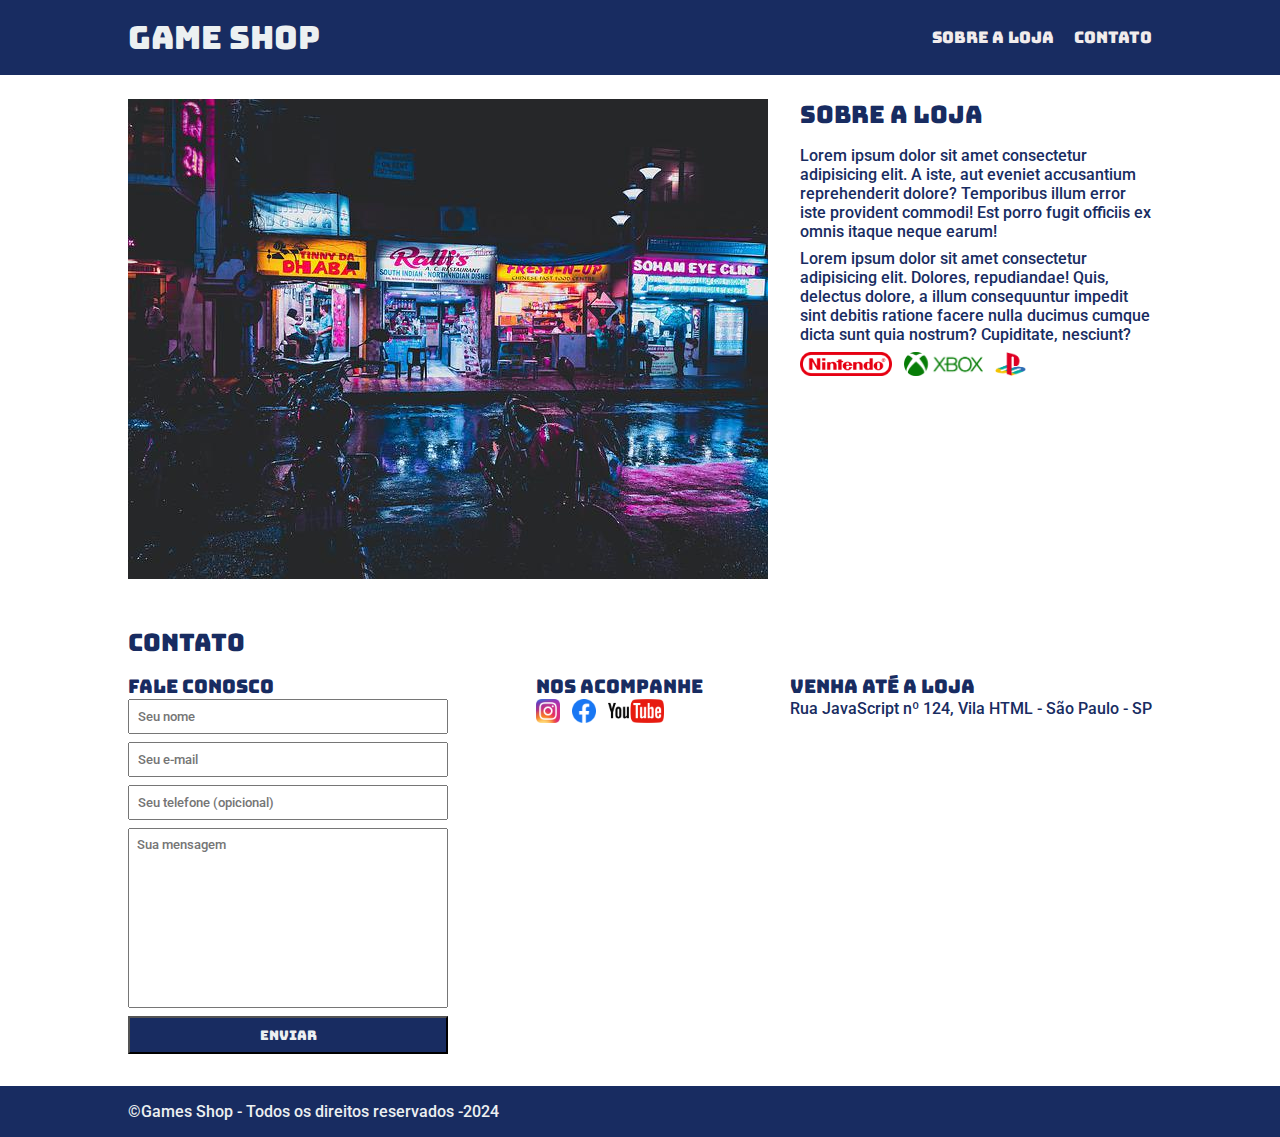
<file: index.html>
<!DOCTYPE html>
<html lang="pt-br">
<head>
    <meta charset="UTF-8">
    <meta name="viewport" content="width=device-width, initial-scale=1.0">
    <title>Game Shop - sua loja de games</title>
    <link rel="stylesheet" href="./main.css">
    <link rel="preconnect" href="https://fonts.googleapis.com">
    <link rel="preconnect" href="https://fonts.gstatic.com" crossorigin>
    <link href="https://fonts.googleapis.com/css2?family=Bungee&family=Roboto:ital,wght@0,100;0,300;0,400;0,500;0,700;0,900;1,100;1,300;1,400;1,500;1,700;1,900&display=swap" rel="stylesheet">

    <link rel="preconnect" href="https://fonts.googleapis.com">
    <link rel="preconnect" href="https://fonts.gstatic.com" crossorigin>
    <link href="https://fonts.googleapis.com/css2?family=Roboto:ital,wght@0,100;0,300;0,400;0,500;0,700;0,900;1,100;1,300;1,400;1,500;1,700;1,900&display=swap" rel="stylesheet">
</head>
<body>
    <header>
        <div class="container">
            <h1>Game Shop</h1>
            <nav>
                <ul>
                    <li>
                        <a href="#about">Sobre a loja</a>
                    </li>
                    <li>
                        <a href="#contact">Contato</a>
                    </li>
                </ul>
            </nav>
        </div>
    </header>
    <section id="about">
        <div class="container">
            <img class="store-front"src="imagens/loja.jpg" alt="Fachada da loja Game Shoop" />
            <div>
                <h2>Sobre a loja</h2>
                <p>
                    Lorem ipsum dolor sit amet consectetur adipisicing elit. A iste, aut eveniet accusantium reprehenderit dolore? Temporibus illum error iste provident commodi! Est porro fugit officiis ex omnis itaque neque earum!
                </p>
                <p>
                    Lorem ipsum dolor sit amet consectetur adipisicing elit. Dolores, repudiandae! Quis, delectus dolore, a illum consequuntur impedit sint debitis ratione facere nulla ducimus cumque dicta sunt quia nostrum? Cupiditate, nesciunt?
                </p>
                <ul class="brands-list"> 
                    <li><img src="imagens/nintendo.png" alt="Nintendo"></li>
                    <li><img src="imagens/xbox.png" alt="Xbox"></li>
                    <li><img src="imagens/playstation.png" alt="Playstation"></li>
                </ul>
            </div>
        </div>
    </section>
    <section id="contact">
        <div class="container">
            <h2>Contato</h2>
            <div class="contact-methods">
                <div>
                <h3>Fale conosco</h3>
                    <form>
                        <input type="text" placeholder="Seu nome" required />
                        <input type="email" placeholder="Seu e-mail" required />
                        <input type="tel" placeholder="Seu telefone (opicional)" />
                        <textarea placeholder="Sua mensagem" required></textarea>
                        <button type="submit">Enviar</button>
                    </form>
                </div>
                <div>
                    <h3>Nos acompanhe</h3>
                    <ul class="social-link">
                        <li>
                            <a href="#" title="Siga-nos no Instagram">
                                <img src="imagens/instagram.png" alt="logo do instagram" /></a>
                        </li>
                        <li>
                            <a href="#" title="Siga-nos no Facebook">
                                <img src="imagens/facebook.png" alt="logo do Facebook" /></a>
                        </li>
                        <li>
                            <a href="#" title="Visite nosso canal no Youtube">
                                <img src="imagens/youtube.png" alt="logo do youtube" /></a>
                        </li>
                    </ul>
                </div>
                <div>
                    <h3>Venha até a loja</h3>
                    <p>
                        Rua JavaScript nº 124, Vila HTML - São Paulo - SP 
                    </p>
                </div>
            </div>
        </div>
    </section>
    <footer>
        <div class="container">
            <p>
                &copy;Games Shop - Todos os direitos reservados -2024
            </p>
        </div>
    </footer>
</body>
</html>
</file>
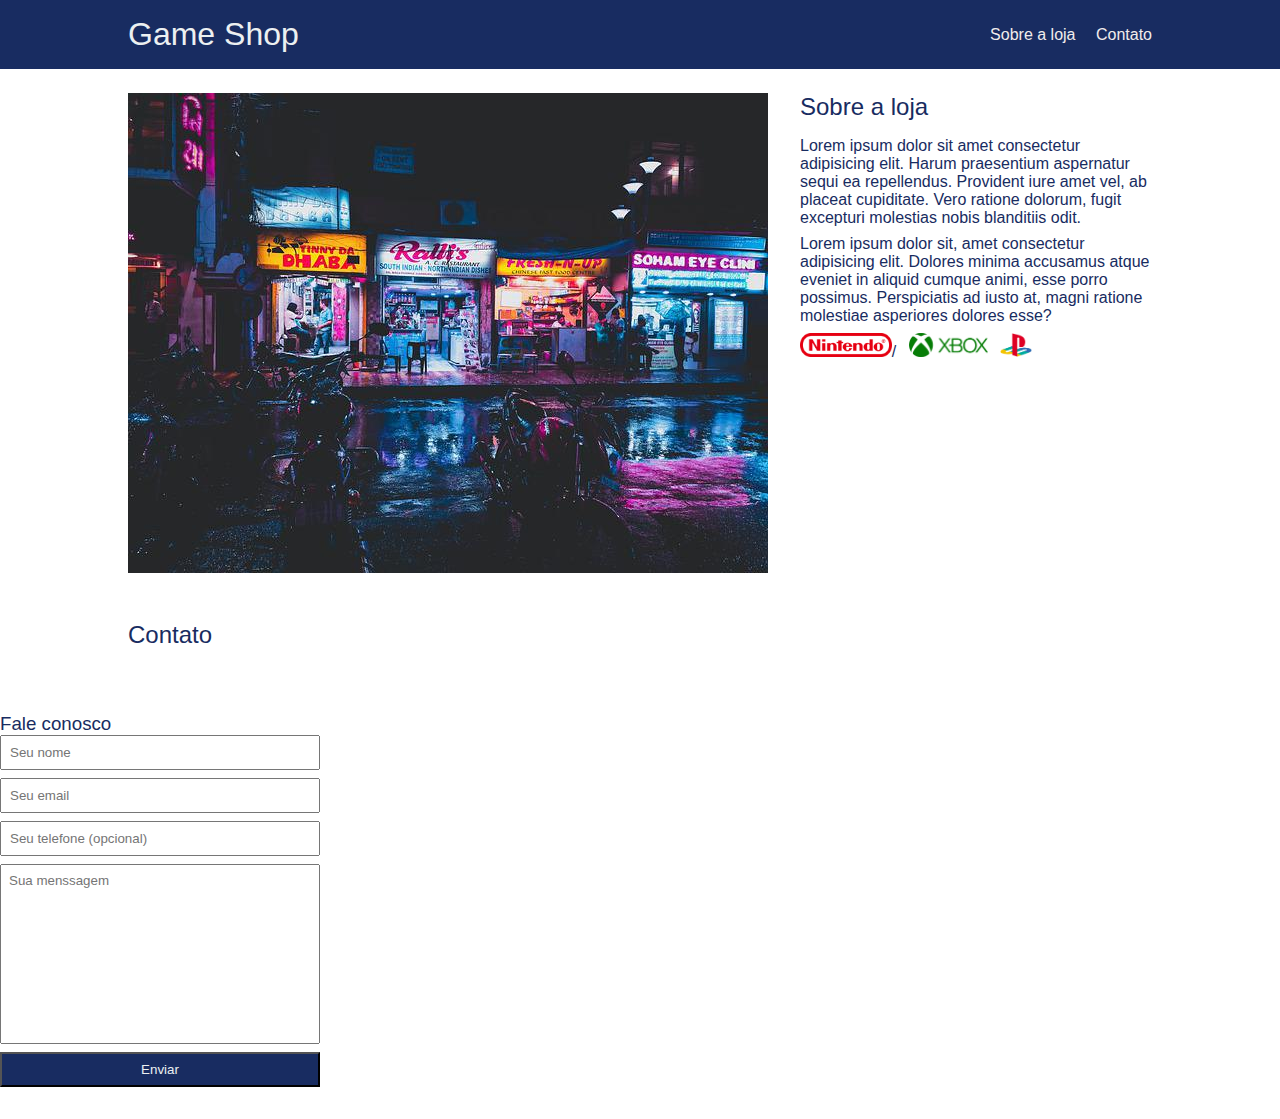
<file: indexbackup.html>
<!DOCTYPE html>
<html lang="pt-br">
<head>
    <meta charset="UTF-8">
    <meta name="viewport" content="width=device-width, initial-scale=1.0">
    <title>Game Shop - sua loja de games</title>
    <link rel="stylesheet" href="./main.css">
</head>
<body>
    <header>
        <div class="container">
            <h1>Game Shop</h1>
            <nav>
                <ul>
                    <li>
                        <a href="#about">Sobre a loja</a>
                    </li>
                    <li>
                        <a href="contact">Contato</a>
                    </li>
                </ul>
            </nav>
        </div>
    </header>
    <section id="about">
        <div class="container">
            <img class="store-front" src="imagens/loja.jpg" alt="Fachada da loja Game Shoop" />
        <div>
            <h2>Sobre a loja</h2>
            <p>
                Lorem ipsum dolor sit amet consectetur adipisicing elit. Harum praesentium aspernatur sequi ea repellendus. Provident iure amet vel, ab placeat cupiditate. Vero ratione dolorum, fugit excepturi molestias nobis blanditiis odit.
            </p>
            <p>
                Lorem ipsum dolor sit, amet consectetur adipisicing elit. Dolores minima accusamus atque eveniet in aliquid cumque animi, esse porro possimus. Perspiciatis ad iusto at, magni ratione molestiae asperiores dolores esse?
            </p>
            <ul class="brands-list">
                <li><img src="imagens/nintendo.png" alt="Nintendo" >/</li>
                <li><img src="imagens/xbox.png" alt="Xbox" /></li>
                <li><img src="imagens/playstation.png" alt="Playstation" /></li>
            </ul>
        </div>
    </div>
    </section>
    <section id="contact">
        <div class="container">
            <h2>Contato</h2>
            <div class="contact-methods">
                <!-- SUB-SEÇÕES -->
            </div>
        </div>
    </section>
    <section>
        <div>
            <h3>Fale conosco</h3>
            <form>
                <input type="text" placeholder="Seu nome" required />
                <input type="email" placeholder="Seu email" required />
                <input type="tel" placeholder="Seu telefone (opcional)" />
                <textarea placeholder="Sua menssagem" required></textarea>
                <button type="submit">Enviar</button>
            </form>
        </div>
    </section>
</body>
</html>
</file>
<file: main.css>
/*Estilo 1*/
* {
    margin: 0;
    padding: 0;
    box-sizing: border-box;
}

header,
section h2,
section h3,
form button {
        font-family: "Bungee", sans-serif;
        font-weight: normal;
        font-style: normal;
}

body, input, textarea {
    font-family: "Roboto", sans-serif;
    font-weight: 500;
    font-style: normal;
    color: #182c61;
}


/*ESTILO 2*/
header {
    padding: 16px 0;
    background-color: #182c61;
    color: #ecf0f1;
}

header h1,
section h2 {
    font-weight: normal;
    text-decoration: ;
}

header nav li {
    display: inline;
    margin-left: 16px;
    font-size: 16px
}

header nav li a {
    color: #f1ecec;
    text-decoration: none;
}



/*ESTILO 3*/
.container {
    max-width: 1280px;
    width: 80%;
    margin: 0 auto;
}

/*ESTILO 4*/

header .container,
section .container {
    display: flex;
    align-items: center;
    justify-content: space-between;
}

.brands-list img {
    height: 24px;
}

.brands-list li {
    display: inline;
    margin-right: 8px;
}

section .container {
    align-items: flex-start;
}

section {
    padding: 24px 0;
}

section h2 {
    margin-bottom: 16px;
}

section {
    color: #182c61;
}

section p {
    margin-bottom: 8px;
}

.store-front {
    margin-right: 32px;
}

.social-link img {
    height: 24px;
}

.social-link li {
    display: inline;
    margin-right: 8px;
}

.social-link li a {
    text-decoration: none;
}

#contact .container {
    display: block;
}

.contact-methods {
    display: flex;
    justify-content: space-between;
}

form input,
form textarea,
form button {
    display: block;
    width: 320px;
    margin-bottom: 8px;
    padding: 8px;
}

form textarea {
    resize: none;
    height: 180px;
}

section h2 {
    margin-bottom: 16px;
}

form button {
    background-color: #182c61;
    color: #ecf0f1;
    border: nome;
    cursor: pointer;
    }

form button:hover {
    background-color: #435ca0;
}

input:focus, textarea:focus {
    outline-color: #182c61;
}

footer {
    background-color: #182c61;
    color: #ecf0f1;
    padding: 16px 0;
}

section h3, {
    color: #182c61;
    
    
}
</file>
